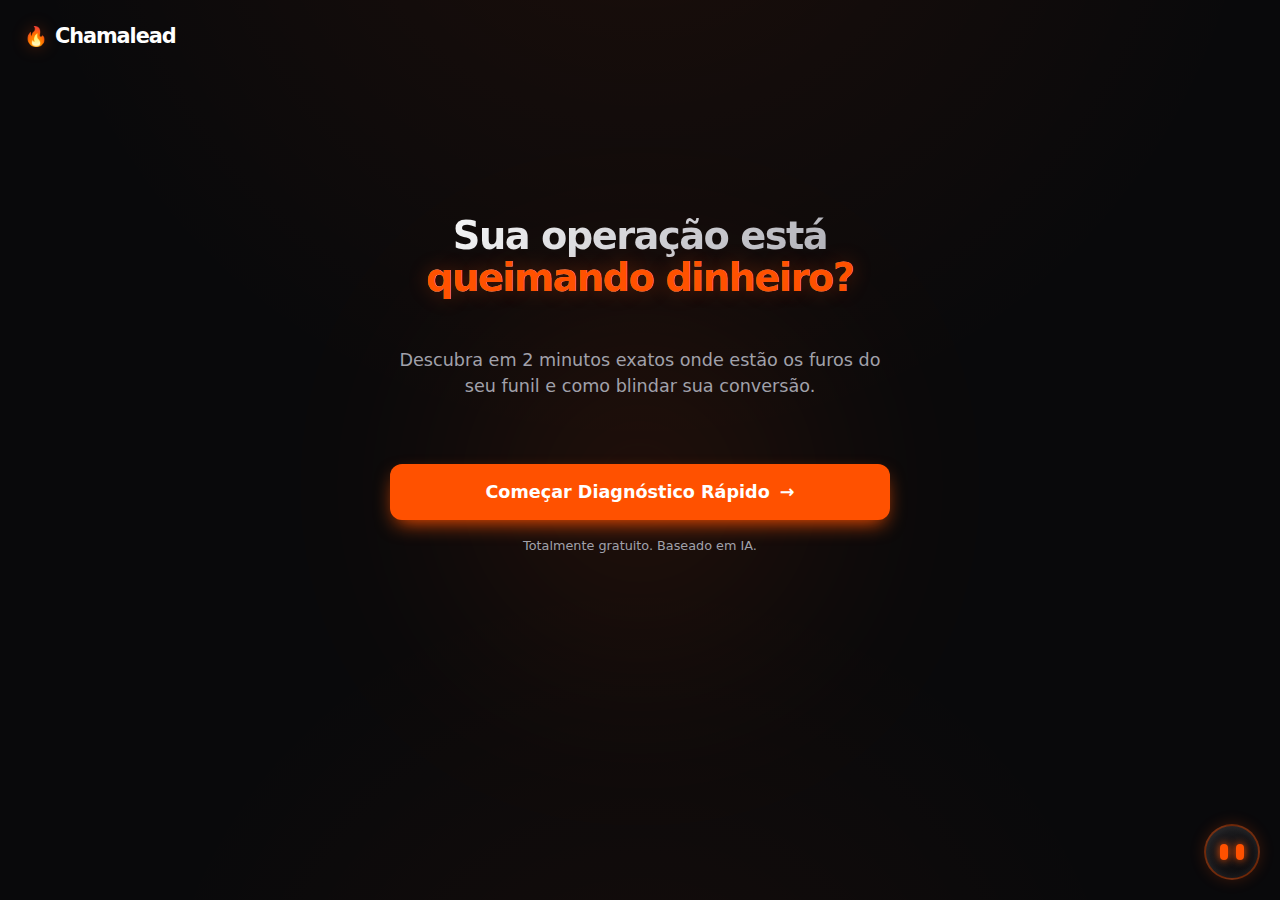
<file: quiz2/index.html>
<!DOCTYPE html>
<html lang="pt-BR">
<head>
    <meta charset="UTF-8">
    <meta name="viewport" content="width=device-width, initial-scale=1.0, maximum-scale=1.0, user-scalable=no">
    <title>Diagnóstico de Operação | Chamalead</title>
    <style>
        /* ==========================================================================
           1. DESIGN TOKENS (TEMA CHAMALEAD)
           ========================================================================== */
        :root {
            --bg-color: #09090b; 
            --surface-color: rgba(255, 255, 255, 0.03);
            --surface-border: rgba(255, 255, 255, 0.08);
            --primary-color: #FF5100; 
            --primary-glow: rgba(255, 81, 0, 0.3);
            --text-main: #ffffff;
            --text-muted: #a1a1aa;
            --error: #ef4444;
            --spring: cubic-bezier(0.34, 1.56, 0.64, 1);
            --ease-out: cubic-bezier(0.16, 1, 0.3, 1);
        }

        * { margin: 0; padding: 0; box-sizing: border-box; -webkit-tap-highlight-color: transparent; }

        body {
            font-family: system-ui, -apple-system, BlinkMacSystemFont, "Inter", sans-serif;
            background-color: var(--bg-color); color: var(--text-main);
            display: flex; flex-direction: column; min-height: 100dvh; overflow: hidden;
            background-image: radial-gradient(circle at 50% -20%, rgba(255, 81, 0, 0.08) 0%, transparent 50%),
                              radial-gradient(circle at 50% 120%, rgba(255, 81, 0, 0.05) 0%, transparent 40%);
        }

        /* Barra de Progresso */
        #progress-container { width: 100%; height: 4px; background: rgba(255,255,255,0.05); position: fixed; top: 0; left: 0; z-index: 50; opacity: 0; transition: opacity 0.3s; }
        #progress-fill { height: 100%; width: 0%; background: linear-gradient(90deg, #FF8A00, var(--primary-color)); transition: width 0.6s var(--spring); box-shadow: 0 0 15px var(--primary-color); border-radius: 0 2px 2px 0; }

        /* Branding e Layout Base */
        header { padding: 24px; display: flex; justify-content: space-between; align-items: center; z-index: 10; }
        .brand { font-weight: 800; font-size: 1.3rem; letter-spacing: -0.05em; display: flex; align-items: center; gap: 8px; }
        .brand-icon { font-size: 1.2rem; filter: drop-shadow(0 0 8px var(--primary-glow)); }
        main { flex: 1; display: flex; align-items: center; justify-content: center; padding: 20px; position: relative; }

        /* Grid Stacking (Telas) */
        .quiz-container { width: 100%; max-width: 500px; display: grid; z-index: 2; position: relative; }
        .step {
            grid-area: 1 / 1; opacity: 0; pointer-events: none; visibility: hidden;
            transform: translateY(30px) scale(0.95);
            transition: opacity 0.4s var(--ease-out), transform 0.6s var(--spring), visibility 0.4s;
            display: flex; flex-direction: column; gap: 24px;
        }
        .step.active {
            opacity: 1; pointer-events: auto; visibility: visible;
            transform: translateY(0) scale(1);
            transition: opacity 0.5s var(--ease-out) 0.1s, transform 0.7s var(--spring) 0.1s;
        }
        .step.exit-up { transform: translateY(-30px) scale(0.95); opacity: 0; visibility: hidden; }

        /* Tipografia */
        h1 { font-size: 1.8rem; font-weight: 700; letter-spacing: -0.04em; line-height: 1.2; }
        p.subtitle { color: var(--text-muted); font-size: 1rem; line-height: 1.5; }
        .micro-copy { font-size: 0.8rem; color: var(--primary-color); font-weight: 600; text-transform: uppercase; letter-spacing: 0.1em; margin-bottom: -16px;}
        
        .text-gradient { background: linear-gradient(135deg, #ffffff 0%, #a1a1aa 100%); -webkit-background-clip: text; -webkit-text-fill-color: transparent; font-size: 2.4rem; line-height: 1.1; margin-bottom: 8px; }
        .text-highlight { color: var(--primary-color); -webkit-text-fill-color: var(--primary-color); text-shadow: 0 0 20px var(--primary-glow); }
        .glow-orb { position: absolute; width: 300px; height: 300px; background: var(--primary-color); border-radius: 50%; filter: blur(120px); opacity: 0.15; top: 50%; left: 50%; transform: translate(-50%, -50%); z-index: -1; animation: pulse 4s infinite alternate; }
        @keyframes pulse { 0% { transform: translate(-50%, -50%) scale(1); opacity: 0.15; } 100% { transform: translate(-50%, -50%) scale(1.1); opacity: 0.25; } }

        /* Inputs & Botões */
        .input-group { display: flex; flex-direction: column; gap: 8px; }
        input[type="text"], input[type="tel"] {
            width: 100%; background: var(--surface-color); border: 1px solid var(--surface-border);
            color: var(--text-main); padding: 18px 20px; border-radius: 12px; font-size: 1.1rem; outline: none; transition: all 0.3s ease;
        }
        input:focus { border-color: var(--primary-color); box-shadow: 0 0 0 3px var(--primary-glow); }
        .error-msg { color: var(--error); font-size: 0.85rem; height: 0; overflow: hidden; transition: height 0.3s; margin-top:-4px;}
        .error-msg.show { height: 16px; }

        button { font-family: inherit; border: none; cursor: pointer; outline: none; }
        .btn-primary {
            background: var(--text-main); color: var(--bg-color); padding: 18px 24px; border-radius: 12px;
            font-size: 1.1rem; font-weight: 700; width: 100%; transition: all 0.3s var(--spring);
            display: flex; justify-content: center; align-items: center; gap: 10px;
        }
        .btn-primary:active { transform: scale(0.96); }
        .btn-lava { background: var(--primary-color); color: white; box-shadow: 0 8px 20px -6px var(--primary-color); }
        .btn-lava:hover { box-shadow: 0 12px 24px -6px var(--primary-color); transform: translateY(-2px); }

        /* Cards de Opção */
        .option-list { display: flex; flex-direction: column; gap: 10px; max-height: 50vh; overflow-y: auto; padding-right: 4px; padding-bottom: 20px;}
        .option-list::-webkit-scrollbar { width: 4px; }
        .option-list::-webkit-scrollbar-thumb { background: var(--surface-border); border-radius: 4px; }

        .option-card {
            background: var(--surface-color); border: 1px solid var(--surface-border); padding: 18px 20px;
            border-radius: 12px; font-size: 1.1rem; color: var(--text-main); font-weight: 500; text-align: left;
            display: flex; align-items: center; justify-content: space-between; transition: all 0.2s var(--ease-out);
        }
        .option-card:hover { background: rgba(255, 255, 255, 0.05); border-color: rgba(255,255,255,0.15); }
        .option-card:active { transform: scale(0.98); }
        .option-card.selected { border-color: var(--primary-color); background: rgba(255, 81, 0, 0.05); box-shadow: 0 4px 15px var(--primary-glow); }

        .indicator { width: 22px; height: 22px; border-radius: 50%; border: 2px solid var(--surface-border); display: flex; align-items: center; justify-content: center; transition: all 0.2s; }
        .indicator::after { content: ''; width: 10px; height: 10px; background: var(--primary-color); border-radius: 50%; transform: scale(0); transition: transform 0.4s var(--spring); }
        .option-card.selected .indicator { border-color: var(--primary-color); }
        .option-card.selected .indicator::after { transform: scale(1); }

        /* Tela Final */
        .result-wrapper { text-align: center; display: flex; flex-direction: column; align-items: center; justify-content: center; }
        .svg-check { width: 80px; height: 80px; border-radius: 50%; background: rgba(255, 81, 0, 0.1); display: flex; align-items: center; justify-content: center; margin-bottom: 24px; position: relative; }
        .svg-check svg { width: 40px; height: 40px; stroke: var(--primary-color); stroke-width: 4; stroke-linecap: round; stroke-linejoin: round; fill: none; }
        .svg-check circle, .svg-check path { stroke-dasharray: 100; stroke-dashoffset: 100; }
        .step.active .svg-check circle { transition: stroke-dashoffset 0.8s ease-out 0.2s; stroke-dashoffset: 0; }
        .step.active .svg-check path { transition: stroke-dashoffset 0.6s ease-out 0.8s; stroke-dashoffset: 0; }
        .spark { position: absolute; width: 6px; height: 6px; border-radius: 50%; background: var(--primary-color); top: 50%; left: 50%; z-index: -1; pointer-events: none;}
        .score-highlight { font-size: 4rem; font-weight: 800; letter-spacing: -0.05em; margin: 10px 0; background: linear-gradient(180deg, #fff, #a1a1aa); -webkit-background-clip: text; -webkit-text-fill-color: transparent; }

        /* ==========================================================================
           7. O MASCOTE (IGNIS BOT) - 100% CSS/JS
           ========================================================================== */
        #mascot-wrapper {
            position: fixed; bottom: 20px; right: 20px; z-index: 100;
            display: flex; align-items: flex-end; gap: 12px;
            pointer-events: none; /* Deixa clicar através dele, se precisar */
        }

        /* Balão de Fala */
        .mascot-bubble {
            background: rgba(20, 20, 24, 0.85); backdrop-filter: blur(10px);
            border: 1px solid var(--surface-border); border-radius: 16px 16px 0 16px;
            padding: 12px 16px; font-size: 0.9rem; font-weight: 500; color: var(--text-main);
            box-shadow: 0 10px 30px rgba(0,0,0,0.5);
            max-width: 200px; transform-origin: bottom right;
            transform: scale(0); opacity: 0; transition: transform 0.4s var(--spring), opacity 0.3s;
        }
        .mascot-bubble.show { transform: scale(1); opacity: 1; }

        /* Corpo do Mascote */
        .mascot-body {
            width: 56px; height: 56px; border-radius: 50%;
            background: linear-gradient(145deg, #1f1f22, #09090b);
            border: 2px solid rgba(255, 81, 0, 0.4);
            box-shadow: 0 0 15px rgba(255, 81, 0, 0.2), inset 0 0 10px rgba(255,255,255,0.1);
            position: relative; display: flex; justify-content: center; align-items: center;
            animation: float 4s ease-in-out infinite; pointer-events: auto; cursor: pointer;
        }

        /* O Rosto (Olhos) */
        .mascot-face { display: flex; gap: 8px; transition: transform 0.3s var(--ease-out); }
        .mascot-eye {
            width: 8px; height: 16px; background: var(--primary-color); border-radius: 4px;
            box-shadow: 0 0 8px var(--primary-color);
            transition: all 0.2s var(--spring);
            animation: blink 4s infinite;
        }

        /* Estados/Emoções do Mascote */
        .mascot-body.look-left .mascot-face { transform: translateX(-6px); }
        .mascot-body.typing .mascot-eye { height: 4px; border-radius: 50%; animation: none; transform: translateY(4px); }
        .mascot-body.shock .mascot-eye { width: 12px; height: 12px; border-radius: 50%; animation: none; transform: translateY(-2px); }
        .mascot-body.happy .mascot-eye { height: 6px; border-radius: 6px 6px 0 0; animation: none; transform: translateY(-2px) scaleY(0.5); }
        .mascot-body.think .mascot-face { transform: translateX(4px) translateY(-2px); }
        .mascot-body.think .mascot-eye:first-child { height: 8px; }

        @keyframes float { 0%, 100% { transform: translateY(0); } 50% { transform: translateY(-10px); } }
        @keyframes blink { 0%, 96%, 98%, 100% { transform: scaleY(1); } 97%, 99% { transform: scaleY(0.1); } }
    </style>
</head>
<body>

    <div id="progress-container"><div id="progress-fill"></div></div>

    <header>
        <div class="brand"><span class="brand-icon">🔥</span> Chamalead</div>
    </header>

    <main>
        <div class="quiz-container" id="quizContainer">
            
            <!-- 1. WELCOME -->
            <div class="step active" id="welcome" style="text-align: center;">
                <div class="glow-orb"></div>
                <h1 class="text-gradient">Sua operação está <span class="text-highlight">queimando dinheiro?</span></h1>
                <p class="subtitle" style="margin-top:16px; font-size: 1.1rem;">
                    Descubra em 2 minutos exatos onde estão os furos do seu funil e como blindar sua conversão.
                </p>
                <div style="margin-top: 40px;">
                    <button class="btn-primary btn-lava" onclick="nextStep()">Começar Diagnóstico Rápido <span>→</span></button>
                    <p class="subtitle" style="font-size: 0.8rem; margin-top: 16px;">Totalmente gratuito. Baseado em IA.</p>
                </div>
            </div>

            <!-- 2. NOME -->
            <div class="step" id="nome">
                <div><span class="micro-copy">Passo 1</span><h1>Como posso te chamar?</h1></div>
                <div class="input-group">
                    <input type="text" id="inputName" placeholder="Seu nome ou apelido" autocomplete="off">
                    <div class="error-msg" id="nameError">Insira pelo menos 2 letras.</div>
                </div>
                <button class="btn-primary" onclick="validateInput('nome')">Continuar</button>
            </div>

            <!-- 3. WHATSAPP -->
            <div class="step" id="whatsapp">
                <div><span class="micro-copy">Passo 2</span><h1 id="titleWhatsapp">Qual é o seu WhatsApp com DDD?</h1></div>
                <div class="input-group">
                    <input type="tel" id="inputPhone" placeholder="(00) 00000-0000" autocomplete="off">
                    <div class="error-msg" id="phoneError">Insira um número válido.</div>
                </div>
                <button class="btn-primary" onclick="validateInput('whatsapp')">Continuar</button>
            </div>

            <!-- 4. CARGO -->
            <div class="step" id="cargo">
                <div><span class="micro-copy">Perfil</span><h1>Qual é a sua função na empresa?</h1></div>
                <div class="option-list">
                    <button class="option-card" onclick="handleChoice(this, 'cargo', 'Sócio / Fundador')">Sócio / Fundador <div class="indicator"></div></button>
                    <button class="option-card" onclick="handleChoice(this, 'cargo', 'Diretor / Head')">Diretor / Head <div class="indicator"></div></button>
                    <button class="option-card" onclick="handleChoice(this, 'cargo', 'Gestor de Vendas/MKT')">Gestor de Vendas/MKT <div class="indicator"></div></button>
                    <button class="option-card" onclick="handleChoice(this, 'cargo', 'Analista / SDR')">Analista / SDR / Closer <div class="indicator"></div></button>
                </div>
            </div>

            <!-- 5. FATURAMENTO -->
            <div class="step" id="faturamento">
                <div><span class="micro-copy">Volume do negócio</span><h1>Qual a faixa de faturamento mensal atual?</h1></div>
                <div class="option-list">
                    <button class="option-card" onclick="handleChoice(this, 'faturamento', 'Até R$ 50k')">Até R$ 50k <div class="indicator"></div></button>
                    <button class="option-card" onclick="handleChoice(this, 'faturamento', 'R$ 50k a R$ 150k')">R$ 50k a R$ 150k <div class="indicator"></div></button>
                    <button class="option-card" onclick="handleChoice(this, 'faturamento', 'R$ 150k a R$ 500k')">R$ 150k a R$ 500k <div class="indicator"></div></button>
                    <button class="option-card" onclick="handleChoice(this, 'faturamento', 'Acima de R$ 500k')">Acima de R$ 500k <div class="indicator"></div></button>
                </div>
            </div>

            <!-- 6. CANAL -->
            <div class="step" id="canal">
                <div><span class="micro-copy">Aquisição</span><h1>De onde vem a maior parte dos clientes?</h1></div>
                <div class="option-list">
                    <button class="option-card" onclick="handleChoice(this, 'canal', 'Meta Ads')">Meta Ads (Insta/FB) <div class="indicator"></div></button>
                    <button class="option-card" onclick="handleChoice(this, 'canal', 'Google Ads')">Google Ads <div class="indicator"></div></button>
                    <button class="option-card" onclick="handleChoice(this, 'canal', 'Outbound')">Prospecção Ativa (Outbound) <div class="indicator"></div></button>
                    <button class="option-card" onclick="handleChoice(this, 'canal', 'Orgânico')">Orgânico / Indicações <div class="indicator"></div></button>
                </div>
            </div>

            <!-- 7. VOLUME -->
            <div class="step" id="volume">
                <div><span class="micro-copy">Fluxo</span><h1>Quantos leads caem na base por mês?</h1></div>
                <div class="option-list">
                    <button class="option-card" onclick="handleChoice(this, 'volume', 'Menos de 100 leads')">Menos de 100 leads <div class="indicator"></div></button>
                    <button class="option-card" onclick="handleChoice(this, 'volume', '100 a 500 leads')">100 a 500 leads <div class="indicator"></div></button>
                    <button class="option-card" onclick="handleChoice(this, 'volume', '500 a 2000 leads')">500 a 2000 leads <div class="indicator"></div></button>
                    <button class="option-card" onclick="handleChoice(this, 'volume', 'Mais de 2000 leads')">Mais de 2000 leads <div class="indicator"></div></button>
                </div>
            </div>

            <!-- 8. DOR PRINCIPAL -->
            <div class="step" id="dor">
                <div><span class="micro-copy">Momento da verdade</span><h1>Qual o maior gargalo da sua operação?</h1></div>
                <div class="option-list">
                    <button class="option-card" onclick="handleChoice(this, 'dor', 'Atendimento Lento', 'dor_atendimento_lento')">Equipe demora muito para responder <div class="indicator"></div></button>
                    <button class="option-card" onclick="handleChoice(this, 'dor', 'Fora de Horário', 'dor_fora_horario')">Perdemos leads à noite/finais de semana <div class="indicator"></div></button>
                    <button class="option-card" onclick="handleChoice(this, 'dor', 'Falta de Follow-up', 'dor_falta_followup')">Leads esfriam por falta de follow-up <div class="indicator"></div></button>
                    <button class="option-card" onclick="handleChoice(this, 'dor', 'Converte Mal', 'dor_converte')">Geramos leads, mas a conversão é baixa <div class="indicator"></div></button>
                    <button class="option-card" onclick="handleChoice(this, 'dor', 'Organização', 'dor_organizacao')">O CRM é uma bagunça/Não usamos <div class="indicator"></div></button>
                </div>
            </div>

            <!-- ================= CONDICIONAIS DE DOR ================= -->
            <div class="step" id="dor_atendimento_lento">
                <div><span class="micro-copy">Aprofundando</span><h1>Qual o tempo médio de resposta atual?</h1></div>
                <div class="option-list">
                    <button class="option-card" onclick="handleChoice(this, 'detalhe_dor', 'Menos de 15 min')">Menos de 15 minutos <div class="indicator"></div></button>
                    <button class="option-card" onclick="handleChoice(this, 'detalhe_dor', 'De 15min a 1h')">De 15 minutos a 1 hora <div class="indicator"></div></button>
                    <button class="option-card" onclick="handleChoice(this, 'detalhe_dor', 'Mais de 1 hora')">Mais de 1 hora (Crítico) <div class="indicator"></div></button>
                </div>
            </div>
            <div class="step" id="dor_fora_horario">
                <div><span class="micro-copy">Aprofundando</span><h1>Como os leads noturnos são tratados?</h1></div>
                <div class="option-list">
                    <button class="option-card" onclick="handleChoice(this, 'detalhe_dor', 'Robô Genérico')">Robô genérico de WhatsApp <div class="indicator"></div></button>
                    <button class="option-card" onclick="handleChoice(this, 'detalhe_dor', 'Ficam no vácuo')">Ficam no vácuo até o dia seguinte <div class="indicator"></div></button>
                </div>
            </div>
            <div class="step" id="dor_falta_followup">
                <div><span class="micro-copy">Aprofundando</span><h1>Quantas tentativas fazem antes de desistir?</h1></div>
                <div class="option-list">
                    <button class="option-card" onclick="handleChoice(this, 'detalhe_dor', '1 ou 2')">Apenas 1 ou 2 contatos <div class="indicator"></div></button>
                    <button class="option-card" onclick="handleChoice(this, 'detalhe_dor', '3 a 5')">3 a 5 contatos <div class="indicator"></div></button>
                    <button class="option-card" onclick="handleChoice(this, 'detalhe_dor', 'Sem padrão')">Totalmente no improviso <div class="indicator"></div></button>
                </div>
            </div>
            <div class="step" id="dor_converte">
                <div><span class="micro-copy">Aprofundando</span><h1>Onde os leads costumam travar?</h1></div>
                <div class="option-list">
                    <button class="option-card" onclick="handleChoice(this, 'detalhe_dor', 'Agendamento')">Não avançam para reunião/call <div class="indicator"></div></button>
                    <button class="option-card" onclick="handleChoice(this, 'detalhe_dor', 'Fechamento')">Acham caro / Somem na proposta <div class="indicator"></div></button>
                </div>
            </div>
            <div class="step" id="dor_organizacao">
                <div><span class="micro-copy">Aprofundando</span><h1>Qual sistema vocês usam hoje?</h1></div>
                <div class="option-list">
                    <button class="option-card" onclick="handleChoice(this, 'detalhe_dor', 'Planilhas')">Excel / Planilhas do Google <div class="indicator"></div></button>
                    <button class="option-card" onclick="handleChoice(this, 'detalhe_dor', 'Notion/Trello')">Trello / Notion <div class="indicator"></div></button>
                    <button class="option-card" onclick="handleChoice(this, 'detalhe_dor', 'CRM')">CRM Padrão (Pipedrive, Hubspot) <div class="indicator"></div></button>
                </div>
            </div>

            <!-- 9. URGÊNCIA -->
            <div class="step" id="urgencia">
                <div><span class="micro-copy">Reta Final</span><h1>Qual a sua urgência em resolver isso?</h1></div>
                <div class="option-list">
                    <button class="option-card" onclick="handleChoice(this, 'urgencia', 'Imediata')">Para ontem (Sangrando dinheiro) <div class="indicator"></div></button>
                    <button class="option-card" onclick="handleChoice(this, 'urgencia', '30 dias')">Nos próximos 30 dias <div class="indicator"></div></button>
                    <button class="option-card" onclick="handleChoice(this, 'urgencia', 'Sem pressa')">Só pesquisando <div class="indicator"></div></button>
                </div>
            </div>

            <!-- 10. RESULTADO -->
            <div class="step result-wrapper" id="resultado">
                <div class="svg-check" id="svgIconWrapper">
                    <svg viewBox="0 0 50 50"><circle cx="25" cy="25" r="22"></circle><path d="M14 25L22 33L36 17"></path></svg>
                </div>
                <h2 style="font-size: 1.2rem; color: var(--text-muted);">Diagnóstico Concluído</h2>
                <h2 style="margin-top: 10px;">Sua operação está deixando <br>na mesa um potencial de:</h2>
                <div class="score-highlight" id="finalScore">R$ 0</div>
                <p class="subtitle" style="margin-bottom: 32px;">Montamos um plano de ação para automatizar seu funil com Chamalead.</p>
                <button class="btn-primary btn-lava" onclick="alert('Redirecionar para VSL!')">Ver Plano de Ação <span>🔥</span></button>
            </div>
        </div>
    </main>

    <!-- MASCOTE FAB UI -->
    <div id="mascot-wrapper">
        <div class="mascot-bubble" id="mascotBubble">Oi! Eu sou o Ignis. 👋</div>
        <div class="mascot-body" id="mascotBody" onclick="Mascot.poke()">
            <div class="mascot-face">
                <div class="mascot-eye"></div>
                <div class="mascot-eye"></div>
            </div>
        </div>
    </div>

    <script>
        /* ==========================================================================
           CÉREBRO DO MASCOTE (IGNIS BOT)
           ========================================================================== */
        const Mascot = {
            body: document.getElementById('mascotBody'),
            bubble: document.getElementById('mascotBubble'),
            timeout: null,

            say(text, duration = 4000) {
                this.bubble.innerText = text;
                this.bubble.classList.add('show');
                clearTimeout(this.timeout);
                if (duration > 0) {
                    this.timeout = setTimeout(() => this.bubble.classList.remove('show'), duration);
                }
            },
            hideBubble() {
                this.bubble.classList.remove('show');
            },
            setEmotion(emotionClass) {
                this.body.className = 'mascot-body'; // reseta
                if (emotionClass) this.body.classList.add(emotionClass);
            },
            poke() {
                this.setEmotion('happy');
                this.say("Estou processando tudo em tempo real! ⚡", 2500);
                setTimeout(() => this.setEmotion(''), 2500);
            }
        };

        // Delay inicial de boas vindas
        setTimeout(() => {
            Mascot.say("Vamos descobrir onde sua operação está vazando. 👀", 4000);
        }, 1000);

        /* ==========================================================================
           MOTOR DE FLUXO E LÓGICA PRINCIPAL
           ========================================================================== */
        const baseFlow = ['welcome', 'nome', 'whatsapp', 'cargo', 'faturamento', 'canal', 'volume', 'dor', 'urgencia', 'resultado'];
        const state = { flow: [...baseFlow], currentIndex: 0, answers: {} };

        function updateProgress() {
            const progressContainer = document.getElementById('progress-container');
            const progressFill = document.getElementById('progress-fill');
            if (state.currentIndex === 0 || state.currentIndex === state.flow.length - 1) { progressContainer.style.opacity = '0'; return; }
            progressContainer.style.opacity = '1';
            progressFill.style.width = `${(state.currentIndex / (state.flow.length - 2)) * 100}%`;
        }

        function nextStep() {
            const currentId = state.flow[state.currentIndex];
            const nextId = state.flow[state.currentIndex + 1];
            if (!nextId) return; 

            // Interações Específicas e Dinâmicas
            if (nextId === 'nome') { Mascot.setEmotion(''); Mascot.say("Qual o seu nome?"); }
            
            if (nextId === 'whatsapp') {
                const firstName = state.answers.nome.split(' ')[0];
                document.getElementById('titleWhatsapp').innerText = `Perfeito, ${firstName}. Qual seu WhatsApp?`;
                Mascot.setEmotion('happy');
                Mascot.say(`Prazer em te conhecer, ${firstName}! 🤝`, 3000);
            }

            if (nextId === 'dor') {
                Mascot.setEmotion('think');
                Mascot.say("Seja brutalmente honesto nessa. Onde dói mais?", 4000);
            }

            // Animação de Troca de Tela
            document.getElementById(currentId).classList.remove('active');
            document.getElementById(currentId).classList.add('exit-up');

            state.currentIndex++;
            const nextEl = document.getElementById(nextId);
            nextEl.classList.add('active');
            updateProgress();

            const inputTarget = nextEl.querySelector('input');
            if(inputTarget) setTimeout(() => inputTarget.focus(), 400);

            // Tela Final
            if(nextId === 'resultado') {
                Mascot.setEmotion('happy');
                Mascot.say("Diagnóstico concluído! Calculei tudo. 🚀", 0); // Fica na tela
                setTimeout(triggerFireworks, 300);
                animateScoreDisplay();
            }
        }

        /* ==========================================================================
           INTERAÇÕES DE INPUT COM O MASCOTE
           ========================================================================== */
        const inputs = document.querySelectorAll('input');
        inputs.forEach(input => {
            input.addEventListener('focus', () => Mascot.setEmotion('look-left')); // Olha pro formulário
            input.addEventListener('input', () => Mascot.setEmotion('typing')); // "Aperta os olhos" enquanto o cara digita
            input.addEventListener('blur', () => Mascot.setEmotion('')); // Volta ao normal
        });

        /* Validações */
        const inputName = document.getElementById('inputName');
        const inputPhone = document.getElementById('inputPhone');
        inputName.addEventListener('keypress', (e) => { if (e.key === 'Enter') validateInput('nome'); });
        inputPhone.addEventListener('keypress', (e) => { if (e.key === 'Enter') validateInput('whatsapp'); });

        inputPhone.addEventListener('input', function (e) {
            let x = e.target.value.replace(/\D/g, '').match(/(\d{0,2})(\d{0,5})(\d{0,4})/);
            e.target.value = !x[2] ? x[1] : '(' + x[1] + ') ' + x[2] + (x[3] ? '-' + x[3] : '');
        });

        function validateInput(type) {
            if (type === 'nome') {
                const val = inputName.value.trim();
                if (val.length < 2) return document.getElementById('nameError').classList.add('show');
                document.getElementById('nameError').classList.remove('show');
                state.answers.nome = val; nextStep();
            } else if (type === 'whatsapp') {
                const val = inputPhone.value.replace(/\D/g, '');
                if (val.length < 10) return document.getElementById('phoneError').classList.add('show');
                document.getElementById('phoneError').classList.remove('show');
                state.answers.whatsapp = inputPhone.value; nextStep();
            }
        }

        /* ==========================================================================
           LÓGICA DE ESCOLHA ÚNICA E CONDICIONAL
           ========================================================================== */
        function handleChoice(element, key, value, conditionalId = null) {
            const siblings = element.parentElement.querySelectorAll('.option-card');
            siblings.forEach(el => el.classList.remove('selected'));
            element.classList.add('selected');
            state.answers[key] = value;

            // Reação especial do Mascote baseada na resposta
            if(key === 'faturamento' && value === 'Acima de R$ 500k') {
                Mascot.setEmotion('shock'); Mascot.say("Uau, operação gigante! 🤯", 2000);
            }
            if(key === 'volume' && value === 'Mais de 2000 leads') {
                Mascot.setEmotion('shock'); Mascot.say("Muito volume, precisa de automação!", 2000);
            }

            if (key === 'dor') {
                state.flow = state.flow.filter(id => !id.startsWith('dor_'));
                if (conditionalId) {
                    const dorIndex = state.flow.indexOf('dor');
                    state.flow.splice(dorIndex + 1, 0, conditionalId);
                }
            }

            setTimeout(() => nextStep(), 350);
        }

        /* ==========================================================================
           EFEITOS CINEMATOGRÁFICOS
           ========================================================================== */
        function triggerFireworks() {
            const container = document.getElementById('svgIconWrapper');
            for (let i = 0; i < 40; i++) {
                let spark = document.createElement('div'); spark.className = 'spark';
                container.appendChild(spark);
                let angle = Math.random() * Math.PI * 2;
                let velocity = 60 + Math.random() * 120; 
                let tx = Math.cos(angle) * velocity; let ty = Math.sin(angle) * velocity;
                
                spark.animate([
                    { transform: 'translate(-50%, -50%) scale(1)', opacity: 1, backgroundColor: '#FF8A00' },
                    { transform: `translate(calc(-50% + ${tx}px), calc(-50% + ${ty}px)) scale(0)`, opacity: 0, backgroundColor: '#FF0000' }
                ], { duration: 800 + Math.random() * 600, easing: 'cubic-bezier(0.25, 1, 0.5, 1)', fill: 'forwards' });
                
                setTimeout(() => spark.remove(), 1500);
            }
        }

        function animateScoreDisplay() {
            const scoreEl = document.getElementById('finalScore');
            let current = 0;
            let multiplier = state.answers.faturamento === 'Acima de R$ 500k' ? 120000 : state.answers.faturamento === 'R$ 150k a R$ 500k' ? 65000 : 25000;
            const duration = 1800; const startTime = performance.now();

            function updateCounter(currentTime) {
                const elapsed = currentTime - startTime;
                const progress = Math.min(elapsed / duration, 1);
                const easeOut = progress === 1 ? 1 : 1 - Math.pow(2, -10 * progress);
                current = easeOut * multiplier;
                scoreEl.innerText = `R$ ${Math.floor(current).toLocaleString('pt-BR')}`;
                if (progress < 1) requestAnimationFrame(updateCounter);
            }
            requestAnimationFrame(updateCounter);
        }
    </script>
</body>
</html>
</file>
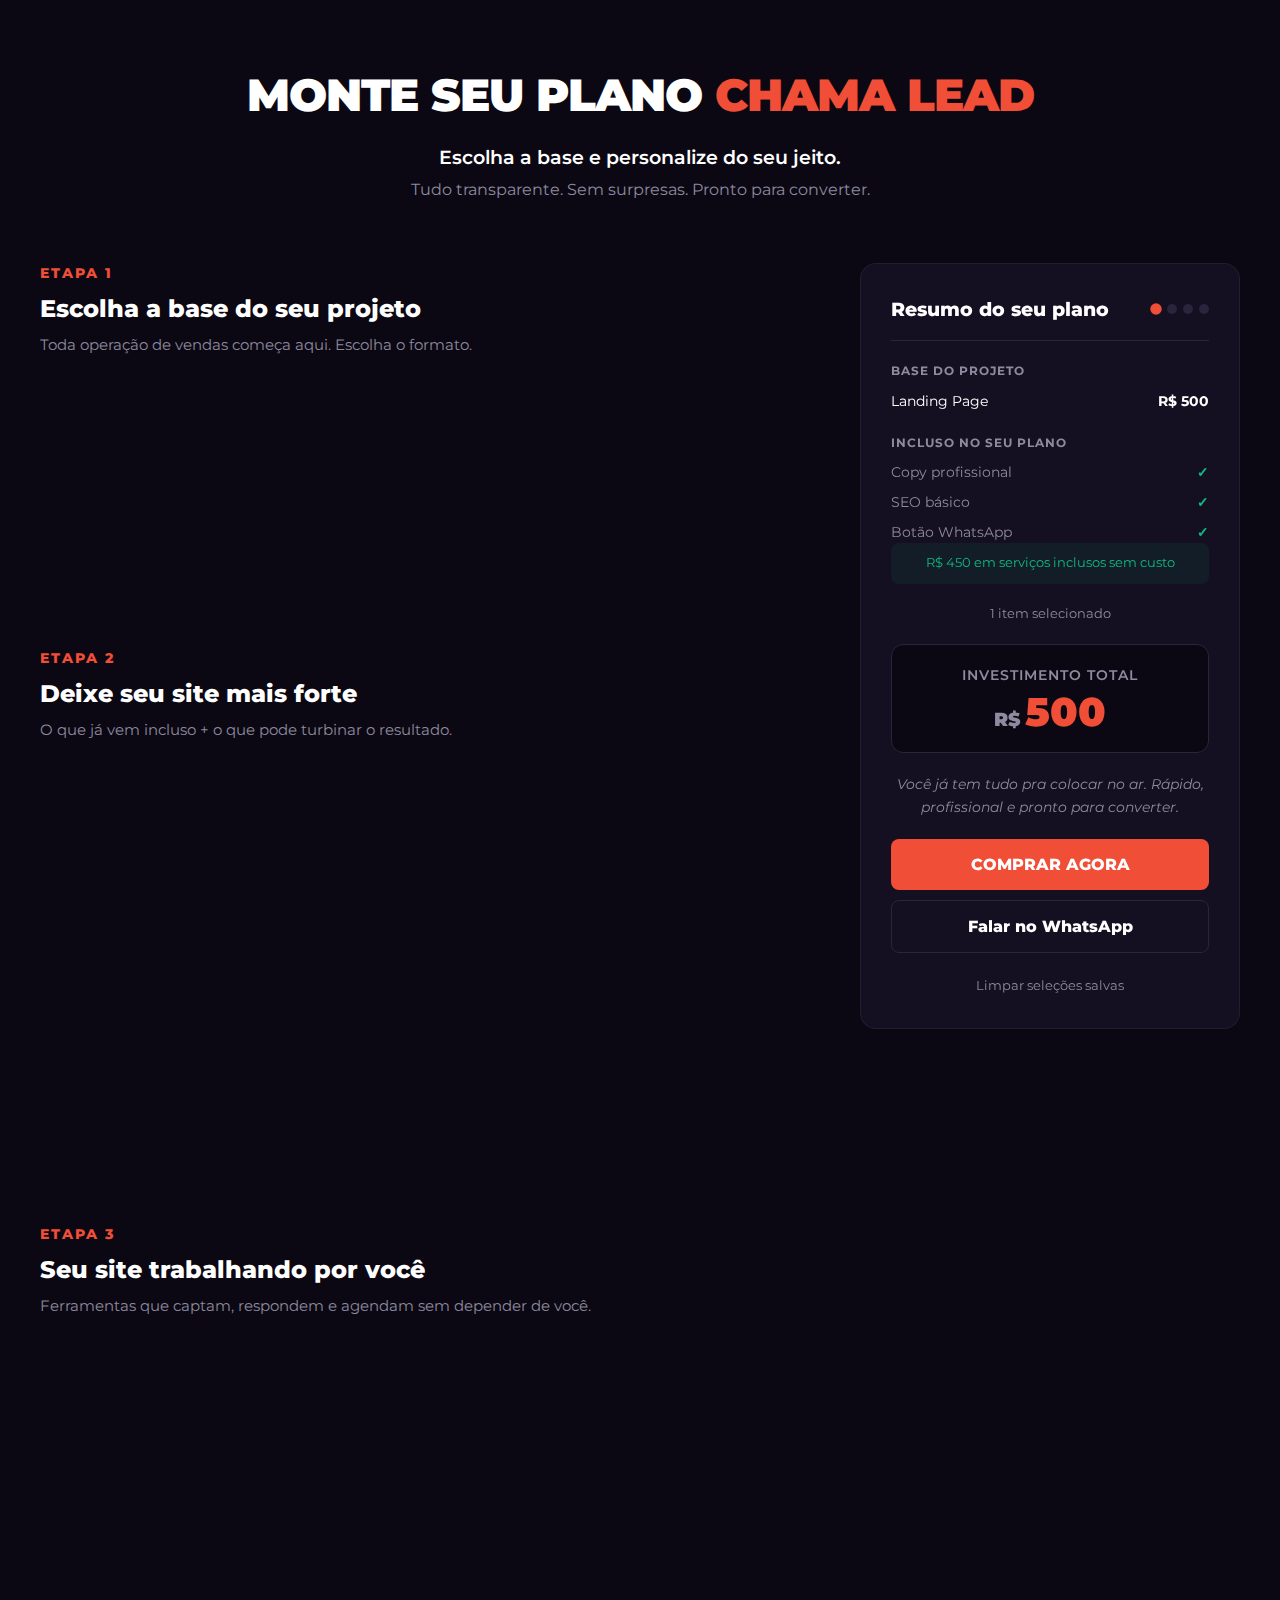
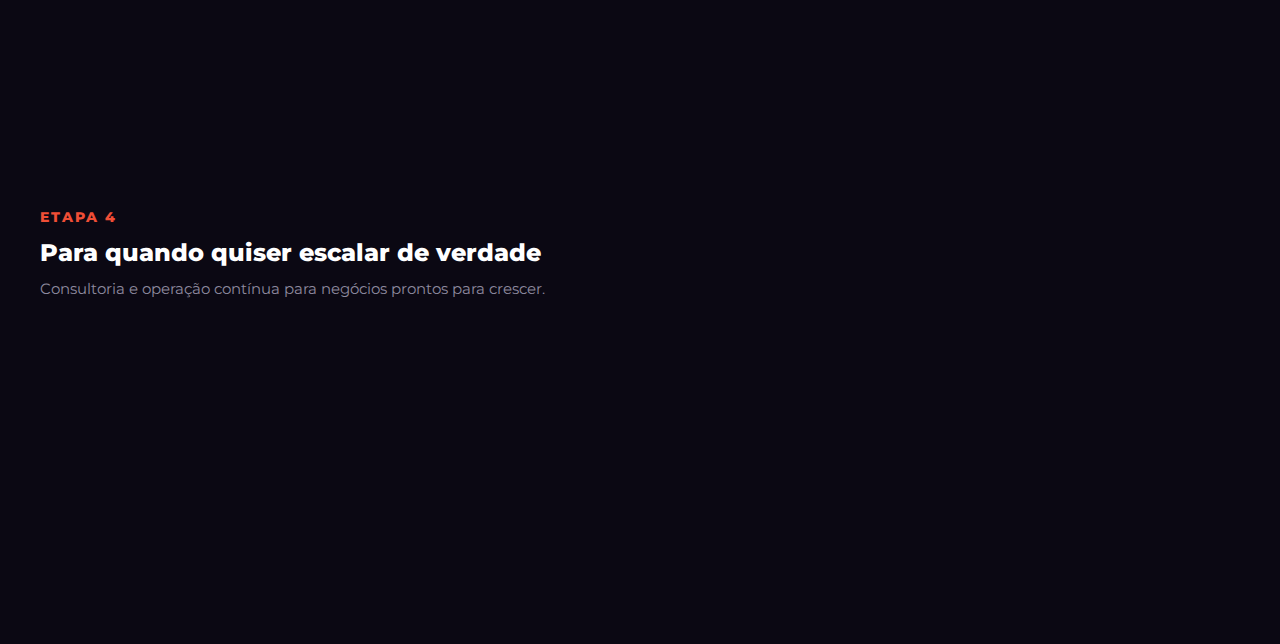
<file: builder_compoennt.html>
<!DOCTYPE html>
<html lang="pt-BR">
<head>
<meta charset="UTF-8">
<meta name="viewport" content="width=device-width, initial-scale=1.0">
<title>Builder Chama Lead</title>
<link href="https://fonts.googleapis.com/css2?family=Montserrat:wght@400;600;700;800;900&display=swap" rel="stylesheet">
<style>
:root {
    --bg: #0B0813;
    --bg-card: #161224;
    --bg-card-hover: #1e1830;
    --accent: #F04E36;
    --accent-hover: #ff654f;
    --text: #FFFFFF;
    --muted: #8E8A9F;
    --border: #2A253C;
    --success: #10B981;
    --purple: #8A2BE2;
    --spring: cubic-bezier(0.175, 0.885, 0.32, 1.275);
}

* { margin: 0; padding: 0; box-sizing: border-box; font-family: 'Montserrat', sans-serif; }
body { background: var(--bg); color: var(--text); line-height: 1.6; padding: 60px 20px; }

/* ===== HEADER ===== */
.header { text-align: center; margin: 0 auto 60px; max-width: 800px; }
.header h1 { font-weight: 900; font-size: 2.8rem; text-transform: uppercase; letter-spacing: -1px; margin-bottom: 10px; }
.header h1 em { font-style: normal; color: var(--accent); }
.header h2 { font-size: 1.2rem; font-weight: 600; margin-bottom: 5px; }
.header p { color: var(--muted); font-size: 1rem; }

/* ===== LAYOUT ===== */
.layout { display: grid; grid-template-columns: 1fr 380px; gap: 40px; max-width: 1200px; margin: 0 auto; align-items: start; }
.layout > aside { position: sticky; top: 40px; align-self: start; }

/* ===== STAGES ===== */
.stage { margin-bottom: 40px; }
.stage-header { margin-bottom: 25px; cursor: default; position: relative; }
.stage-num { font-size: 0.85rem; color: var(--accent); font-weight: 800; letter-spacing: 2px; text-transform: uppercase; margin-bottom: 5px; display: flex; align-items: center; gap: 8px; }
.stage-title { font-size: 1.5rem; font-weight: 800; margin-bottom: 5px; }
.stage-desc { color: var(--muted); font-size: 0.95rem; }
.stage-body { overflow: visible; transition: max-height 0.4s ease; }
.stage-toggle { display: none; position: absolute; right: 0; top: 50%; transform: translateY(-50%); color: var(--muted); font-size: 1.2rem; transition: transform 0.3s ease; user-select: none; }
.stage.collapsed .stage-toggle { transform: translateY(-50%) rotate(-90deg); }
.stage.collapsed .stage-body { max-height: 0; overflow: hidden; }

.grid { display: grid; grid-template-columns: repeat(auto-fit, minmax(240px, 1fr)); gap: 16px; overflow: visible; }

/* ===== STAGGER ANIMATION ===== */
.card-label { display: block; cursor: pointer; position: relative; height: 100%; overflow: visible; opacity: 0; animation: staggerIn 0.5s var(--spring) forwards; }
.card-label input { display: none; }
@keyframes staggerIn { from { opacity: 0; transform: translateY(16px) scale(0.97); } to { opacity: 1; transform: translateY(0) scale(1); } }

/* ===== CARDS ===== */
.card {
    background: var(--bg-card); border: 2px solid var(--border); border-radius: 12px;
    padding: 24px; height: 100%; display: flex; flex-direction: column; position: relative;
    transition: transform 0.4s var(--spring), border-color 0.3s, box-shadow 0.3s, background-color 0.3s;
    overflow: visible;
}
.card-label:hover .card { transform: translateY(-4px); background: var(--bg-card-hover); border-color: rgba(240, 78, 54, 0.4); }
.card-label input:checked + .card {
    border-color: var(--accent); box-shadow: 0 8px 25px rgba(240, 78, 54, 0.15);
    background: linear-gradient(180deg, var(--bg-card) 0%, rgba(240, 78, 54, 0.08) 100%);
}

/* Ripple */
.card-label .ripple {
    position: absolute; border-radius: 50%; background: rgba(240, 78, 54, 0.25);
    transform: scale(0); animation: rippleOut 0.6s ease-out forwards; pointer-events: none; z-index: 10;
}
@keyframes rippleOut { to { transform: scale(4); opacity: 0; } }

/* Card elements */
.badge { position: absolute; top: -10px; left: 16px; background: var(--accent); color: #fff; font-size: 0.7rem; font-weight: 800; padding: 4px 10px; border-radius: 20px; text-transform: uppercase; letter-spacing: 1px; }
.badge.purple { background: var(--purple); }
.card-top { display: flex; justify-content: space-between; align-items: flex-start; margin-bottom: 12px; }
.card-title { font-weight: 800; font-size: 1.15rem; line-height: 1.2; padding-right: 15px; }
.icon-check {
    width: 22px; height: 22px; border-radius: 6px; border: 2px solid var(--border);
    display: flex; align-items: center; justify-content: center; transition: all 0.3s var(--spring); flex-shrink: 0;
}
.icon-check::after {
    content: ''; width: 10px; height: 10px; background: var(--accent); border-radius: 3px;
    transform: scale(0); transition: transform 0.3s var(--spring);
}
input[type="radio"] + .card .icon-check,
input[type="radio"] + .card .icon-check::after { border-radius: 50%; }
input:checked + .card .icon-check { border-color: var(--accent); animation: pulseGlow 0.6s ease-out; }
input:checked + .card .icon-check::after { transform: scale(1); }
@keyframes pulseGlow {
    0% { box-shadow: 0 0 0 0 rgba(240, 78, 54, 0.5); }
    70% { box-shadow: 0 0 0 8px rgba(240, 78, 54, 0); }
    100% { box-shadow: 0 0 0 0 rgba(240, 78, 54, 0); }
}

.card-inner { display: flex; flex-direction: column; flex: 1; }
.card-desc { color: var(--muted); font-size: 0.85rem; flex-grow: 1; margin-bottom: 20px; }
.card-price { font-weight: 800; font-size: 1.25rem; }
.card-price .prefix { font-size: 0.85rem; color: var(--accent); font-weight: 700; margin-right: 4px; }

/* Included cards */
.card.included { cursor: default; opacity: 0.9; }
.card-label.included:hover .card { transform: none; background: transparent; border-color: var(--border); }
.card.included .icon-check { border-color: var(--success); border-radius: 50%; }
.card.included .icon-check::after { background: var(--success); transform: scale(1); border-radius: 50%; }
.card.included .card-price { color: var(--success); font-size: 1rem; }

/* Consultive cards */
.card.consultive { border-style: dashed; }
.card.consultive .card-price { font-size: 1rem; color: var(--muted); }
.card.full-width { grid-column: 1 / -1; }
.card.full-width .card-inner { flex-direction: row; align-items: center; justify-content: space-between; }
.card.full-width .card-text { flex: 1; }
.card.full-width .card-desc { margin-bottom: 0; }

/* ===== SIDEBAR GLASSMORPHISM ===== */
.sticky-summary {
    background: rgba(22, 18, 36, 0.85); backdrop-filter: blur(24px); -webkit-backdrop-filter: blur(24px);
    border: 1px solid rgba(255,255,255,0.06); border-radius: 16px; padding: 30px;
    display: flex; flex-direction: column; gap: 20px;
}
.summary-header { display: flex; justify-content: space-between; align-items: center; border-bottom: 1px solid var(--border); padding-bottom: 15px; }
.summary-title { font-weight: 800; font-size: 1.2rem; }
.progress-dots { display: flex; gap: 6px; }
.dot { width: 10px; height: 10px; border-radius: 50%; background: var(--border); transition: background 0.3s, transform 0.3s; }
.dot.active { background: var(--accent); transform: scale(1.15); }

.summary-section h4 { font-size: 0.75rem; text-transform: uppercase; color: var(--muted); letter-spacing: 1px; margin-bottom: 10px; }
.summary-list { list-style: none; display: flex; flex-direction: column; gap: 8px; }
.summary-list li { display: flex; justify-content: space-between; font-size: 0.9rem; animation: slideIn 0.3s ease; }
.summary-list li .price { font-weight: 700; }
.summary-list li.included-item { color: var(--muted); font-size: 0.85rem; }
.summary-list li.included-item .price { color: var(--success); }

.included-value { font-size: 0.8rem; color: var(--success); text-align: center; padding: 10px; background: rgba(16, 185, 129, 0.08); border-radius: 8px; }

/* Price composition bar */
.composition-bar { display: flex; height: 6px; border-radius: 3px; overflow: hidden; background: var(--border); }
.composition-bar .bar-base { background: var(--accent); transition: width 0.5s ease; }
.composition-bar .bar-extras { background: var(--purple); transition: width 0.5s ease; }
.composition-labels { display: flex; justify-content: space-between; font-size: 0.7rem; color: var(--muted); margin-top: 4px; }

/* Value comparison */
.value-compare { font-size: 0.8rem; color: var(--success); text-align: center; padding: 8px 12px; background: rgba(16, 185, 129, 0.06); border-radius: 8px; border: 1px solid rgba(16, 185, 129, 0.15); }

.total-box { background: var(--bg); padding: 20px; border-radius: 12px; text-align: center; border: 1px solid var(--border); }
.total-box p { font-size: 0.85rem; color: var(--muted); text-transform: uppercase; letter-spacing: 1px; margin-bottom: 5px; font-weight: 600; }
.total-price { font-size: 2.5rem; font-weight: 900; color: var(--accent); line-height: 1; display: flex; justify-content: center; align-items: baseline; gap: 5px; }
.total-price .currency { font-size: 1.2rem; color: var(--muted); }
.total-price.shake { animation: priceShake 0.4s ease; }
@keyframes priceShake {
    0%, 100% { transform: translateX(0); }
    20% { transform: translateX(-3px); }
    40% { transform: translateX(3px); }
    60% { transform: translateX(-2px); }
    80% { transform: translateX(2px); }
}
.item-count { font-size: 0.8rem; color: var(--muted); text-align: center; }

.dynamic-text { font-size: 0.9rem; color: var(--muted); text-align: center; font-style: italic; min-height: 40px; transition: opacity 0.3s; }

/* CTAs */
.btn-primary, .btn-secondary {
    width: 100%; padding: 16px; border-radius: 8px; font-weight: 800; font-size: 1rem;
    cursor: pointer; transition: all 0.3s; text-align: center; position: relative; overflow: hidden;
}
.btn-primary { background: var(--accent); color: white; border: none; text-transform: uppercase; }
.btn-primary:hover { background: var(--accent-hover); box-shadow: 0 5px 20px rgba(240, 78, 54, 0.4); transform: translateY(-2px); }
.btn-secondary { background: transparent; color: var(--text); border: 1px solid var(--border); }
.btn-secondary:hover { background: rgba(255,255,255,0.05); border-color: var(--muted); }
.btn-clear { background: none; border: none; color: var(--muted); font-size: 0.8rem; cursor: pointer; text-align: center; padding: 5px; transition: color 0.2s; }
.btn-clear:hover { color: var(--accent); }

/* Confetti */
.confetti-container { position: fixed; top: 0; left: 0; width: 100%; height: 100%; pointer-events: none; z-index: 9999; overflow: hidden; }
.confetti-piece {
    position: absolute; width: 10px; height: 10px; top: -10px;
    animation: confettiFall 1.5s ease-out forwards;
}
@keyframes confettiFall {
    0% { transform: translateY(0) rotate(0deg) scale(1); opacity: 1; }
    100% { transform: translateY(100vh) rotate(720deg) scale(0.3); opacity: 0; }
}

/* Animations */
@keyframes slideIn { from { opacity: 0; transform: translateX(-10px); } to { opacity: 1; transform: translateX(0); } }

/* ===== RESPONSIVE ===== */
@media (max-width: 960px) {
    .layout { grid-template-columns: 1fr; }
    .layout > aside { position: static; }
    .sticky-summary {
        position: fixed; bottom: 0; left: 0; width: 100%; border-radius: 20px 20px 0 0;
        z-index: 100; box-shadow: 0 -10px 40px rgba(0,0,0,0.8); max-height: 85vh; overflow-y: auto; top: auto;
    }
    body { padding-bottom: 400px; }
    .stage-toggle { display: block; }
    .stage-header { cursor: pointer; padding-right: 30px; }
    .stage-num { user-select: none; }
}
</style>
</head>
<body>

<div class="header">
    <h1>Monte seu plano <em>Chama Lead</em></h1>
    <h2>Escolha a base e personalize do seu jeito.</h2>
    <p>Tudo transparente. Sem surpresas. Pronto para converter.</p>
</div>

<div class="layout">
    <main id="builder-form"></main>

    <aside>
        <div class="sticky-summary">
            <div class="summary-header">
                <div class="summary-title">Resumo do seu plano</div>
                <div class="progress-dots" id="progress-dots"></div>
            </div>

            <div class="summary-section">
                <h4>Base do projeto</h4>
                <ul class="summary-list" id="summary-base"></ul>
            </div>

            <div class="summary-section">
                <h4>Incluso no seu plano</h4>
                <ul class="summary-list" id="summary-included"></ul>
                <div class="included-value" id="included-value"></div>
            </div>

            <div class="summary-section" id="extras-section" style="display:none;">
                <h4>Adicionados por você</h4>
                <ul class="summary-list" id="summary-extras"></ul>
            </div>

            <div class="item-count" id="item-count"></div>

            <!-- Price composition bar -->
            <div id="composition-wrapper" style="display:none;">
                <div class="composition-bar">
                    <div class="bar-base" id="bar-base" style="width:100%"></div>
                    <div class="bar-extras" id="bar-extras" style="width:0%"></div>
                </div>
                <div class="composition-labels">
                    <span>Base</span>
                    <span>Extras</span>
                </div>
            </div>

            <div class="total-box">
                <p>Investimento total</p>
                <div class="total-price" id="total-price">
                    <span class="currency">R$</span>
                    <span id="display-total">500</span>
                </div>
            </div>

            <!-- Value comparison -->
            <div class="value-compare" id="value-compare" style="display:none;"></div>

            <p class="dynamic-text" id="dynamic-text"></p>

            <div style="display:flex;flex-direction:column;gap:10px;">
                <button class="btn-primary" id="btn-primary" onclick="handleCheckout()">Comprar agora</button>
                <button class="btn-secondary" id="btn-secondary">Falar no WhatsApp</button>
            </div>
            <button class="btn-clear" onclick="clearSavedState()">Limpar seleções salvas</button>
        </div>
    </aside>
</div>

<script>
// ===================== DATA =====================

const STAGES = [
    {
        id: 'base',
        num: 'Etapa 1',
        title: 'Escolha a base do seu projeto',
        desc: 'Toda operação de vendas começa aqui. Escolha o formato.',
        inputType: 'radio',
        inputName: 'base',
        items: [
            { id: 'landing', name: 'Landing Page', price: 500, desc: 'Uma página direta, feita para converter. Ideal para validar rápido.' },
            { id: 'institucional', name: 'Site Institucional', price: 900, desc: 'Estrutura completa para apresentar empresa e serviços.', badge: 'Mais Escolhido' },
            { id: 'premium', name: 'Site Premium Storytelling', price: 1500, desc: 'Impacto visual forte, narrativa envolvente e posicionamento premium.' },
        ]
    },
    {
        id: 'upgrades',
        num: 'Etapa 2',
        title: 'Deixe seu site mais forte',
        desc: 'O que já vem incluso + o que pode turbinar o resultado.',
        inputType: 'checkbox',
        inputName: 'extra',
        included: [
            { name: 'Copy profissional', desc: 'Textos que comunicam e convertem.' },
            { name: 'SEO básico', desc: 'Estrutura técnica para o Google te encontrar.' },
            { name: 'Botão WhatsApp', desc: 'Contato direto em um clique.' },
        ],
        items: [
            { id: 'copy', name: 'Copy premium', price: 300, desc: 'Textos com gatilhos de conversão e mais persuasão.' },
            { id: 'seo', name: 'SEO avançado', price: 250, desc: 'Estratégia de busca para ser encontrado de verdade.' },
            { id: 'form', name: 'Formulário smart', price: 150, desc: 'Captura dados do lead de forma inteligente.' },
        ]
    },
    {
        id: 'smart',
        num: 'Etapa 3',
        title: 'Seu site trabalhando por você',
        desc: 'Ferramentas que captam, respondem e agendam sem depender de você.',
        inputType: 'checkbox',
        inputName: 'extra',
        items: [
            { id: 'iafab', name: 'IA FAB', price: 700, desc: 'Chat inteligente que atende visitantes 24h.', badge: 'Inovação', badgeClass: 'purple' },
            { id: 'whatsapp', name: 'Integração WhatsApp', price: 200, desc: 'Lead resumido vai direto para seu atendimento.' },
            { id: 'agenda', name: 'Agendamento automático', price: 250, desc: 'Marque contatos sem vai-e-vem.' },
            { id: 'qualify', name: 'Qualificação de lead', price: 350, desc: 'Coleta contexto antes de chegar até você.' },
        ]
    },
    {
        id: 'consultive',
        num: 'Etapa 4',
        title: 'Para quando quiser escalar de verdade',
        desc: 'Consultoria e operação contínua para negócios prontos para crescer.',
        inputType: 'checkbox',
        inputName: 'consultive',
        items: [
            { id: 'crm', name: 'CRM Chama Lead', price: null, desc: 'Organize, acompanhe e distribua seus contatos.', consultive: true },
            { id: 'traffic', name: 'Tráfego pago', price: null, desc: 'Leve pessoas qualificadas para a sua estrutura.', consultive: true },
            { id: 'fullauto', name: 'Automação comercial completa', price: null, desc: 'Follow-up, IA, processos e atendimento estruturado.', consultive: true, fullWidth: true },
        ]
    }
];

const SCENARIOS = {
    1: {
        text: 'Você já tem tudo pra colocar no ar. Rápido, profissional e pronto para converter.',
        primary: 'Comprar agora',
        secondary: 'Falar no WhatsApp',
    },
    2: {
        text: 'Você está investindo em posicionamento. Isso muda a percepção do cliente.',
        primary: 'Quero esse plano',
        secondary: 'Tirar dúvidas no WhatsApp',
    },
    3: {
        text: 'Seu site agora atende, qualifica e agenda — sem você precisar estar lá.',
        primary: 'Quero montar esse projeto',
        secondary: 'Falar com especialista',
    },
    4: {
        text: 'Isso não é mais um site. É uma operação de vendas. Vamos alinhar juntos.',
        primary: 'Solicitar proposta',
        secondary: 'Agendar conversa',
    },
};

const INCLUDED_VALUE = 450;

// ===================== STATE =====================

let state = loadState() || {
    base: 'landing',
    extras: [],
    consultive: [],
    scenario: 1,
    ctaType: 'direct',
};

let currentDisplayedTotal = 0;

// ===================== PERSISTENCE =====================

function saveState() {
    localStorage.setItem('chamalead_builder', JSON.stringify(state));
}

function loadState() {
    try {
        const saved = localStorage.getItem('chamalead_builder');
        return saved ? JSON.parse(saved) : null;
    } catch { return null; }
}

function clearSavedState() {
    if (!confirm('Limpar todas as seleções salvas?')) return;
    localStorage.removeItem('chamalead_builder');
    state = { base: 'landing', extras: [], consultive: [], scenario: 1, ctaType: 'direct' };
    syncFromURL();
    render();
}

// ===================== URL PARAMS =====================

function syncToURL() {
    const params = new URLSearchParams();
    params.set('base', state.base);
    if (state.extras.length) params.set('extras', state.extras.join(','));
    if (state.consultive.length) params.set('consultive', state.consultive.join(','));
    history.replaceState(null, '', '?' + params.toString());
}

function syncFromURL() {
    const params = new URLSearchParams(window.location.search);
    if (params.has('base')) state.base = params.get('base');
    if (params.has('extras')) state.extras = params.get('extras').split(',').filter(Boolean);
    if (params.has('consultive')) state.consultive = params.get('consultive').split(',').filter(Boolean);
}

// ===================== RENDERING =====================

function render() {
    const form = document.getElementById('builder-form');
    form.innerHTML = STAGES.map(renderStage).join('');
    applyStagger();
    recalculate();
    syncToURL();
    saveState();
}

function applyStagger() {
    const cards = document.querySelectorAll('.card-label');
    cards.forEach((card, i) => {
        card.style.animationDelay = `${i * 60}ms`;
    });
}

function renderStage(stage) {
    const isCollapsed = isMobile() && isStageComplete(stage) && getCurrentStageIndex() > STAGES.indexOf(stage);
    const items = stage.items.map(item => renderCard(item, stage)).join('');
    const included = stage.included
        ? `<div class="grid" style="margin-bottom:16px;">${stage.included.map(renderIncludedCard).join('')}</div>`
        : '';

    return `
        <section class="stage${isCollapsed ? ' collapsed' : ''}" data-stage="${stage.id}">
            <div class="stage-header" onclick="toggleStage('${stage.id}')">
                <div class="stage-num">
                    ${stage.num}
                    <span class="stage-toggle">▼</span>
                </div>
                <h2 class="stage-title">${stage.title}</h2>
                <p class="stage-desc">${stage.desc}</p>
            </div>
            <div class="stage-body">
                ${included}
                <div class="grid">${items}</div>
            </div>
        </section>
    `;
}

function renderCard(item, stage) {
    const checked = isChecked(item, stage);
    const isConsultive = item.consultive || false;
    const priceHTML = item.price !== null
        ? `<div class="card-price"><span class="prefix">${isConsultive ? '' : '+'}</span>R$ ${item.price.toLocaleString('pt-BR')}</div>`
        : `<div class="card-price consultive-price">Sob consulta</div>`;
    const badgeHTML = item.badge
        ? `<div class="badge ${item.badgeClass || ''}">${item.badge}</div>`
        : '';
    const classes = [isConsultive ? 'consultive' : '', item.fullWidth ? 'full-width' : ''].filter(Boolean).join(' ');

    return `
        <label class="card-label">
            <input type="${stage.inputType}" name="${stage.inputName}" data-id="${item.id}" ${item.price !== null ? `value="${item.price}"` : ''} ${checked ? 'checked' : ''}>
            <div class="card ${classes}">
                ${badgeHTML}
                <div class="card-inner">
                    <div class="card-text">
                        <div class="card-top">
                            <span class="card-title">${item.name}</span>
                            <div class="icon-check"></div>
                        </div>
                        <p class="card-desc">${item.desc}</p>
                    </div>
                    ${priceHTML}
                </div>
            </div>
        </label>
    `;
}

function renderIncludedCard(item) {
    return `
        <div class="card-label included">
            <div class="card included">
                <div class="card-top">
                    <span class="card-title">${item.name}</span>
                    <div class="icon-check"></div>
                </div>
                <p class="card-desc">${item.desc}</p>
                <div class="card-price">R$ 0</div>
            </div>
        </div>
    `;
}

// ===================== STATE LOGIC =====================

function isChecked(item, stage) {
    if (stage.inputType === 'radio') return state.base === item.id;
    if (stage.inputName === 'extra') return state.extras.includes(item.id);
    if (stage.inputName === 'consultive') return state.consultive.includes(item.id);
    return false;
}

function recalculate() {
    const baseInput = document.querySelector('input[name="base"]:checked');
    state.base = baseInput ? baseInput.dataset.id : 'landing';

    state.extras = Array.from(document.querySelectorAll('input[name="extra"]:checked')).map(i => i.dataset.id);
    state.consultive = Array.from(document.querySelectorAll('input[name="consultive"]:checked')).map(i => i.dataset.id);

    const baseItem = STAGES[0].items.find(i => i.id === state.base);
    const basePrice = baseItem ? baseItem.price : 500;
    const extrasPrice = state.extras.reduce((sum, id) => {
        const item = findItemById(id);
        return sum + (item ? item.price : 0);
    }, 0);
    const totalPrice = basePrice + extrasPrice;

    const hasConsultive = state.consultive.length > 0;
    const hasIA = state.extras.includes('iafab');
    const hasPremiumSEO = state.extras.some(e => ['copy', 'seo'].includes(e));

    if (hasConsultive) { state.scenario = 4; state.ctaType = 'consultive'; }
    else if (hasIA) { state.scenario = 3; state.ctaType = 'smart'; }
    else if (hasPremiumSEO) { state.scenario = 2; state.ctaType = 'intermediate'; }
    else { state.scenario = 1; state.ctaType = 'direct'; }

    renderSummary(baseItem, totalPrice, basePrice, extrasPrice);
    renderDynamicUI();

    saveState();
    syncToURL();
}

function findItemById(id) {
    for (const stage of STAGES) {
        const found = stage.items.find(i => i.id === id);
        if (found) return found;
    }
    return null;
}

// ===================== SUMMARY RENDERING =====================

function renderSummary(baseItem, totalPrice, basePrice, extrasPrice) {
    document.getElementById('summary-base').innerHTML = `
        <li><span>${baseItem ? baseItem.name : 'Landing Page'}</span><span class="price">R$ ${(baseItem ? baseItem.price : 500).toLocaleString('pt-BR')}</span></li>
    `;

    const included = STAGES[1].included || [];
    document.getElementById('summary-included').innerHTML = included.map(item =>
        `<li class="included-item"><span>${item.name}</span><span class="price">✓</span></li>`
    ).join('');
    document.getElementById('included-value').textContent = `R$ ${INCLUDED_VALUE} em serviços inclusos sem custo`;

    const extrasSection = document.getElementById('extras-section');
    const extrasList = document.getElementById('summary-extras');

    const allSelected = [
        ...state.extras.map(id => findItemById(id)).filter(Boolean),
        ...state.consultive.map(id => findItemById(id)).filter(Boolean),
    ];

    if (allSelected.length > 0) {
        extrasSection.style.display = 'block';
        extrasList.innerHTML = allSelected.map(item => {
            const isConsultive = item.consultive || false;
            const priceStr = item.price !== null ? `R$ ${item.price.toLocaleString('pt-BR')}` : 'Consultoria';
            const style = isConsultive ? ' style="color:var(--accent);"' : '';
            const priceStyle = isConsultive ? ' style="font-size:0.8rem;"' : '';
            return `<li${style}><span>+ ${item.name}</span><span class="price"${priceStyle}>${priceStr}</span></li>`;
        }).join('');
    } else {
        extrasSection.style.display = 'none';
        extrasList.innerHTML = '';
    }

    const totalItems = 1 + state.extras.length + state.consultive.length;
    document.getElementById('item-count').textContent = `${totalItems} ${totalItems === 1 ? 'item selecionado' : 'itens selecionados'}`;

    // Price shake on change
    const totalEl = document.getElementById('total-price');
    if (currentDisplayedTotal !== totalPrice) {
        totalEl.classList.remove('shake');
        void totalEl.offsetWidth; // reflow to retrigger
        totalEl.classList.add('shake');
    }
    animateValue(document.getElementById('display-total'), currentDisplayedTotal, totalPrice, 400);
    currentDisplayedTotal = totalPrice;

    // Progress dots
    const currentStage = getCurrentStageIndex();
    document.getElementById('progress-dots').innerHTML = STAGES.map((_, i) =>
        `<div class="dot ${i <= currentStage ? 'active' : ''}"></div>`
    ).join('');

    // Composition bar
    const compWrapper = document.getElementById('composition-wrapper');
    if (extrasPrice > 0) {
        compWrapper.style.display = 'block';
        const basePct = Math.round((basePrice / totalPrice) * 100);
        const extrasPct = 100 - basePct;
        document.getElementById('bar-base').style.width = basePct + '%';
        document.getElementById('bar-extras').style.width = extrasPct + '%';
    } else {
        compWrapper.style.display = 'none';
    }

    // Value comparison
    const valueEl = document.getElementById('value-compare');
    if (extrasPrice > 0) {
        const totalValue = totalPrice + INCLUDED_VALUE;
        valueEl.style.display = 'block';
        valueEl.textContent = `R$ ${totalValue.toLocaleString('pt-BR')} em serviços por R$ ${totalPrice.toLocaleString('pt-BR')}`;
    } else {
        valueEl.style.display = 'none';
    }
}

function renderDynamicUI() {
    const scenario = SCENARIOS[state.scenario];
    const textEl = document.getElementById('dynamic-text');
    const btnPrimary = document.getElementById('btn-primary');
    const btnSecondary = document.getElementById('btn-secondary');

    textEl.style.opacity = 0;
    setTimeout(() => {
        textEl.textContent = scenario.text;
        btnPrimary.textContent = scenario.primary;
        btnSecondary.textContent = scenario.secondary;
        textEl.style.opacity = 1;
    }, 150);
}

// ===================== RIPPLE EFFECT =====================

function createRipple(e) {
    const label = e.target.closest('.card-label');
    if (!label || label.classList.contains('included')) return;
    const ripple = document.createElement('span');
    ripple.classList.add('ripple');
    const rect = label.getBoundingClientRect();
    const size = Math.max(rect.width, rect.height);
    ripple.style.width = ripple.style.height = size + 'px';
    ripple.style.left = (e.clientX - rect.left - size / 2) + 'px';
    ripple.style.top = (e.clientY - rect.top - size / 2) + 'px';
    label.appendChild(ripple);
    ripple.addEventListener('animationend', () => ripple.remove());
}

// ===================== CONFETTI =====================

function spawnConfetti() {
    const container = document.createElement('div');
    container.className = 'confetti-container';
    document.body.appendChild(container);

    const colors = ['#F04E36', '#8A2BE2', '#10B981', '#FFD700', '#FF654f', '#FFFFFF'];
    for (let i = 0; i < 40; i++) {
        const piece = document.createElement('div');
        piece.className = 'confetti-piece';
        piece.style.left = Math.random() * 100 + '%';
        piece.style.background = colors[Math.floor(Math.random() * colors.length)];
        piece.style.animationDelay = Math.random() * 0.5 + 's';
        piece.style.animationDuration = (1 + Math.random()) + 's';
        piece.style.borderRadius = Math.random() > 0.5 ? '50%' : '2px';
        piece.style.width = (6 + Math.random() * 8) + 'px';
        piece.style.height = (6 + Math.random() * 8) + 'px';
        container.appendChild(piece);
    }
    setTimeout(() => container.remove(), 2500);
}

// ===================== INTERACTIONS =====================

document.getElementById('builder-form').addEventListener('change', () => {
    recalculate();

    if (isMobile()) {
        const activeStage = document.querySelector('.stage:not(.collapsed)');
        if (activeStage && isStageElComplete(activeStage)) {
            activeStage.classList.add('collapsed');
            const next = activeStage.nextElementSibling;
            if (next && next.classList.contains('stage')) {
                next.classList.remove('collapsed');
                setTimeout(() => next.scrollIntoView({ behavior: 'smooth', block: 'start' }), 100);
            }
        }
    }
});

document.getElementById('builder-form').addEventListener('click', createRipple);

function toggleStage(stageId) {
    if (!isMobile()) return;
    const el = document.querySelector(`[data-stage="${stageId}"]`);
    if (el) el.classList.toggle('collapsed');
}

function isStageComplete(stage) {
    if (stage.inputType === 'radio') return true;
    const checked = document.querySelectorAll(`input[name="${stage.inputName}"]:checked`);
    return checked.length > 0;
}

function isStageElComplete(el) {
    const stageId = el.dataset.stage;
    const stage = STAGES.find(s => s.id === stageId);
    return stage ? isStageComplete(stage) : false;
}

function getCurrentStageIndex() {
    for (let i = STAGES.length - 1; i >= 0; i--) {
        if (isStageComplete(STAGES[i])) return i;
    }
    return 0;
}

function isMobile() {
    return window.innerWidth <= 960;
}

// ===================== CHECKOUT =====================

function handleCheckout() {
    spawnConfetti();

    const baseItem = STAGES[0].items.find(i => i.id === state.base);
    const extrasItems = state.extras.map(id => findItemById(id)).filter(Boolean);
    const consultiveNames = state.consultive.map(id => {
        const item = findItemById(id);
        return item ? item.name : id;
    });
    const basePrice = baseItem ? baseItem.price : 500;
    const extrasPrice = extrasItems.reduce((s, i) => s + i.price, 0);

    const payload = {
        base: baseItem ? baseItem.name : 'Landing Page',
        basePrice,
        included: (STAGES[1].included || []).map(i => i.name),
        extras: extrasItems.map(e => ({ name: e.name, price: e.price })),
        consultiveItems: consultiveNames,
        total: basePrice + extrasPrice,
        ctaType: state.ctaType,
        summaryText: document.getElementById('dynamic-text').textContent,
    };

    console.log('=== PAYLOAD ENVIADO PARA CHECKOUT/CRM ===');
    console.log(JSON.stringify(payload, null, 2));
    alert(`Processando via CTA: ${document.getElementById('btn-primary').textContent}\n\nAbra o console (F12) para ver o Payload JSON.`);
}

// ===================== ANIMATION =====================

function animateValue(el, start, end, duration) {
    if (start === end) { el.textContent = end.toLocaleString('pt-BR'); return; }
    let startTimestamp = null;
    const step = (timestamp) => {
        if (!startTimestamp) startTimestamp = timestamp;
        const progress = Math.min((timestamp - startTimestamp) / duration, 1);
        const eased = 1 - Math.pow(1 - progress, 3);
        const current = Math.floor(eased * (end - start) + start);
        el.textContent = current.toLocaleString('pt-BR');
        if (progress < 1) requestAnimationFrame(step);
        else el.textContent = end.toLocaleString('pt-BR');
    };
    requestAnimationFrame(step);
}

// ===================== INIT =====================

syncFromURL();
render();
</script>
</body>
</html>
</file>
